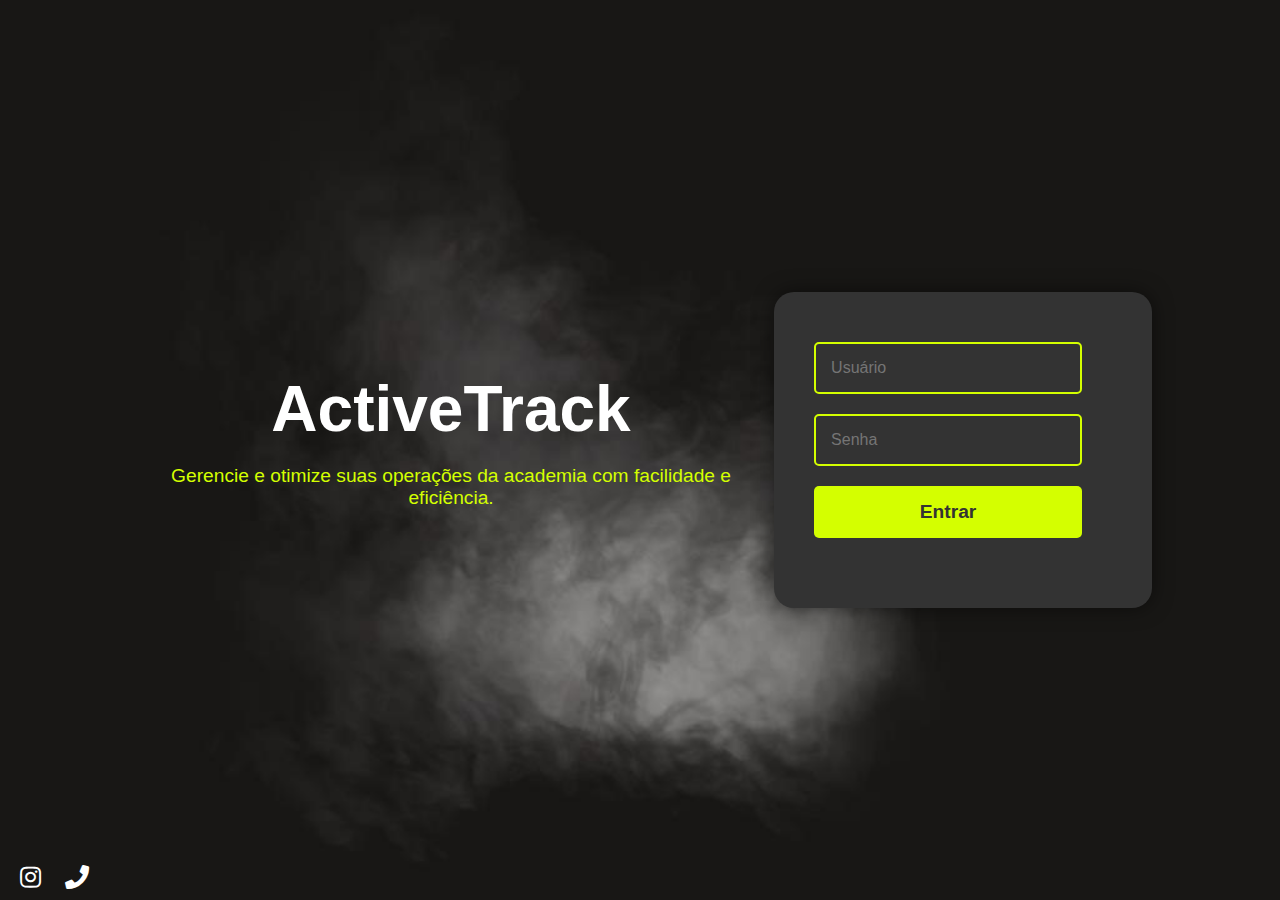
<file: frontend/index.html>
<!DOCTYPE html>
<html lang="pt-BR">
<head>
    <meta charset="UTF-8">
    <meta name="viewport" content="width=device-width, initial-scale=1.0">
    <title>Home</title>
    <link href="https://cdnjs.cloudflare.com/ajax/libs/font-awesome/5.15.3/css/all.min.css" rel="stylesheet"/>
    <link rel="stylesheet" href="style.css">
    <script src="https://accounts.google.com/gsi/client" async defer></script>
    <meta name="google-signin-client_id" content="457352954260-79j6af004ag052u0nkrim0be4m2irc33.apps.googleusercontent.com">
</head>
<body>
    <div class="container">
        <div class="left-section">
            <h1>ActiveTrack</h1>
            <p>Gerencie e otimize suas operações da academia com facilidade e eficiência.</p>
        </div>
        <div class="right-section">
            <input placeholder="Usuário" type="text" id="username" required />
            <input placeholder="Senha" type="password" id="password" required />
            <button onclick="login()">Entrar</button>

            <!-- Botão de login do Google -->
            <div id="google-signin-button" class="custom-google-button"></div>
        </div>
    </div>
    <div class="bottom-icons">
        <i class="fab fa-instagram"></i>
        <i class="fas fa-phone"></i>
    </div>

    <script>
        // Função para lidar com a resposta do login do Google
        function handleCredentialResponse(response) {
            console.log("ID Token: " + response.credential);
            localStorage.setItem('google_token', response.credential);
            window.location.href = 'alunos.html';
        }

        // Inicialização do Google Sign-In
        window.onload = function () {
            google.accounts.id.initialize({
                client_id: '457352954260-79j6af004ag052u0nkrim0be4m2irc33.apps.googleusercontent.com',
                callback: handleCredentialResponse
            });

            google.accounts.id.renderButton(
                document.getElementById('google-signin-button'),
                {
                    theme: 'outline',   // Ou 'filled_blue' para um estilo de preenchimento
                    size: 'large',
                    text: 'signin_with',
                    shape: 'pill'       // Alterar para 'rectangular' ou 'circle' se preferir
                }
            );
        };

        // Função de login manual
        function login() {
            const username = document.getElementById('username').value;
            const password = document.getElementById('password').value;

            if (username && password) {
                fetch('http://127.0.0.1:8080/api/auth/login', {
                    method: 'POST',
                    headers: { 'Content-Type': 'application/json' },
                    body: JSON.stringify({ username: username, password: password })
                })
                .then(response => {
                    if (!response.ok) {
                        return response.json().then(err => { throw new Error(err.error || 'Erro na rede'); });
                    }
                    return response.json();
                })
                .then(data => {
                    if (data.success) {
                        localStorage.setItem('auth_token', data.token);
                        window.location.href = 'alunos.html';
                    } else {
                        alert('Credenciais inválidas');
                    }
                })
                .catch(error => {
                    console.error('Erro ao fazer login:', error.message);
                    alert('Erro ao fazer login: ' + error.message);
                });
            } else {
                alert("Por favor, insira um nome de usuário e senha");
            }
        }
    </script>
</body>
</html>
</file>
<file: frontend/style.css>
body {
    background-image: url('media/fundo.jpeg'); /* Substitua pelo caminho da sua imagem */
    background-size: cover; /* Faz com que a imagem cubra toda a tela */
    background-position: center; /* Centraliza a imagem */
    background-repeat: no-repeat; /* Impede a repetição da imagem */
    
    margin: 0;
    font-family: Arial, sans-serif;
    background-color: #1a1a1a;
    color: #fff;
    display: flex;
    justify-content: center;
    align-items: center;
    height: 100vh;
    flex-direction: column;
    position: relative;
}

.container {
    display: flex;
    justify-content: space-between;
    align-items: center;
    width: 80%;
}

.left-section {
    text-align: center;
}

.left-section h1 {
    font-size: 4em;
    font-weight: bold;
    margin: 0;
}

.left-section p {
    color: #d4ff00;
    font-size: 1.2em;
}

.right-section {
    background-color: #333;
    padding: 40px;
    border-radius: 20px;
    box-shadow: 0 0 20px rgba(0, 0, 0, 0.5);
    position: relative;
    width: 300px;
}

.right-section input {
    width: calc(100% - 30px);
    padding: 15px;
    margin: 10px 0;
    border: 2px solid #d4ff00;
    border-radius: 5px;
    background-color: #333;
    color: #fff;
    font-size: 1em;
    box-sizing: border-box;
}

.right-section button {
    width: calc(100% - 30px);
    padding: 15px;
    margin: 10px 0;
    border: none;
    border-radius: 5px;
    background-color: #d4ff00;
    color: #333;
    font-size: 1.2em;
    font-weight: bold;
    cursor: pointer;
    box-sizing: border-box;
}

.right-section a {
    color: #aaa;
    font-size: 0.9em;
    text-decoration: none;
    display: block;
    text-align: right;
    margin-top: 10px;
}

.bottom-icons {
    position: absolute;
    bottom: 10px;
    left: 10px;
}

.bottom-icons i {
    font-size: 1.5em;
    margin: 0 10px;
}

/* Personalizando o botão de login do Google */
#google-signin-button {
    width: 100% !important;
    display: flex;
    justify-content: center;
    margin-top: 20px;
}

.custom-google-button {
    margin-top: 10px;
    display: flex;
    justify-content: center;
    width: 100%; /* Garante que ocupe toda a largura do contêiner */
}

.g_id_signin {
    width: 100%; 
    background-color: #212121; 
    border-radius: 8px; 
    border: 2px solid #3c3c3c;
    display: flex; 
    justify-content: center;
    align-items: center; 
    padding: 10px; 
}

.g_id_signin div {
    color: #fff; 
    font-weight: bold;
    text-align: center; 
}

/* Responsividade */
@media (max-width: 768px) {
    .container {
        flex-direction: column;
        align-items: center;
    }
    .left-section h1 {
        font-size: 2.5em;
    }
    .left-section p {
        font-size: 1em;
    }
    .right-section {
        width: 80%;
        padding: 20px;
    }
    .right-section input,
    .right-section button {
        width: calc(100% - 20px);
    }
    .bottom-icons {
        position: static;
        margin-top: 20px;
    }
}
</file>
